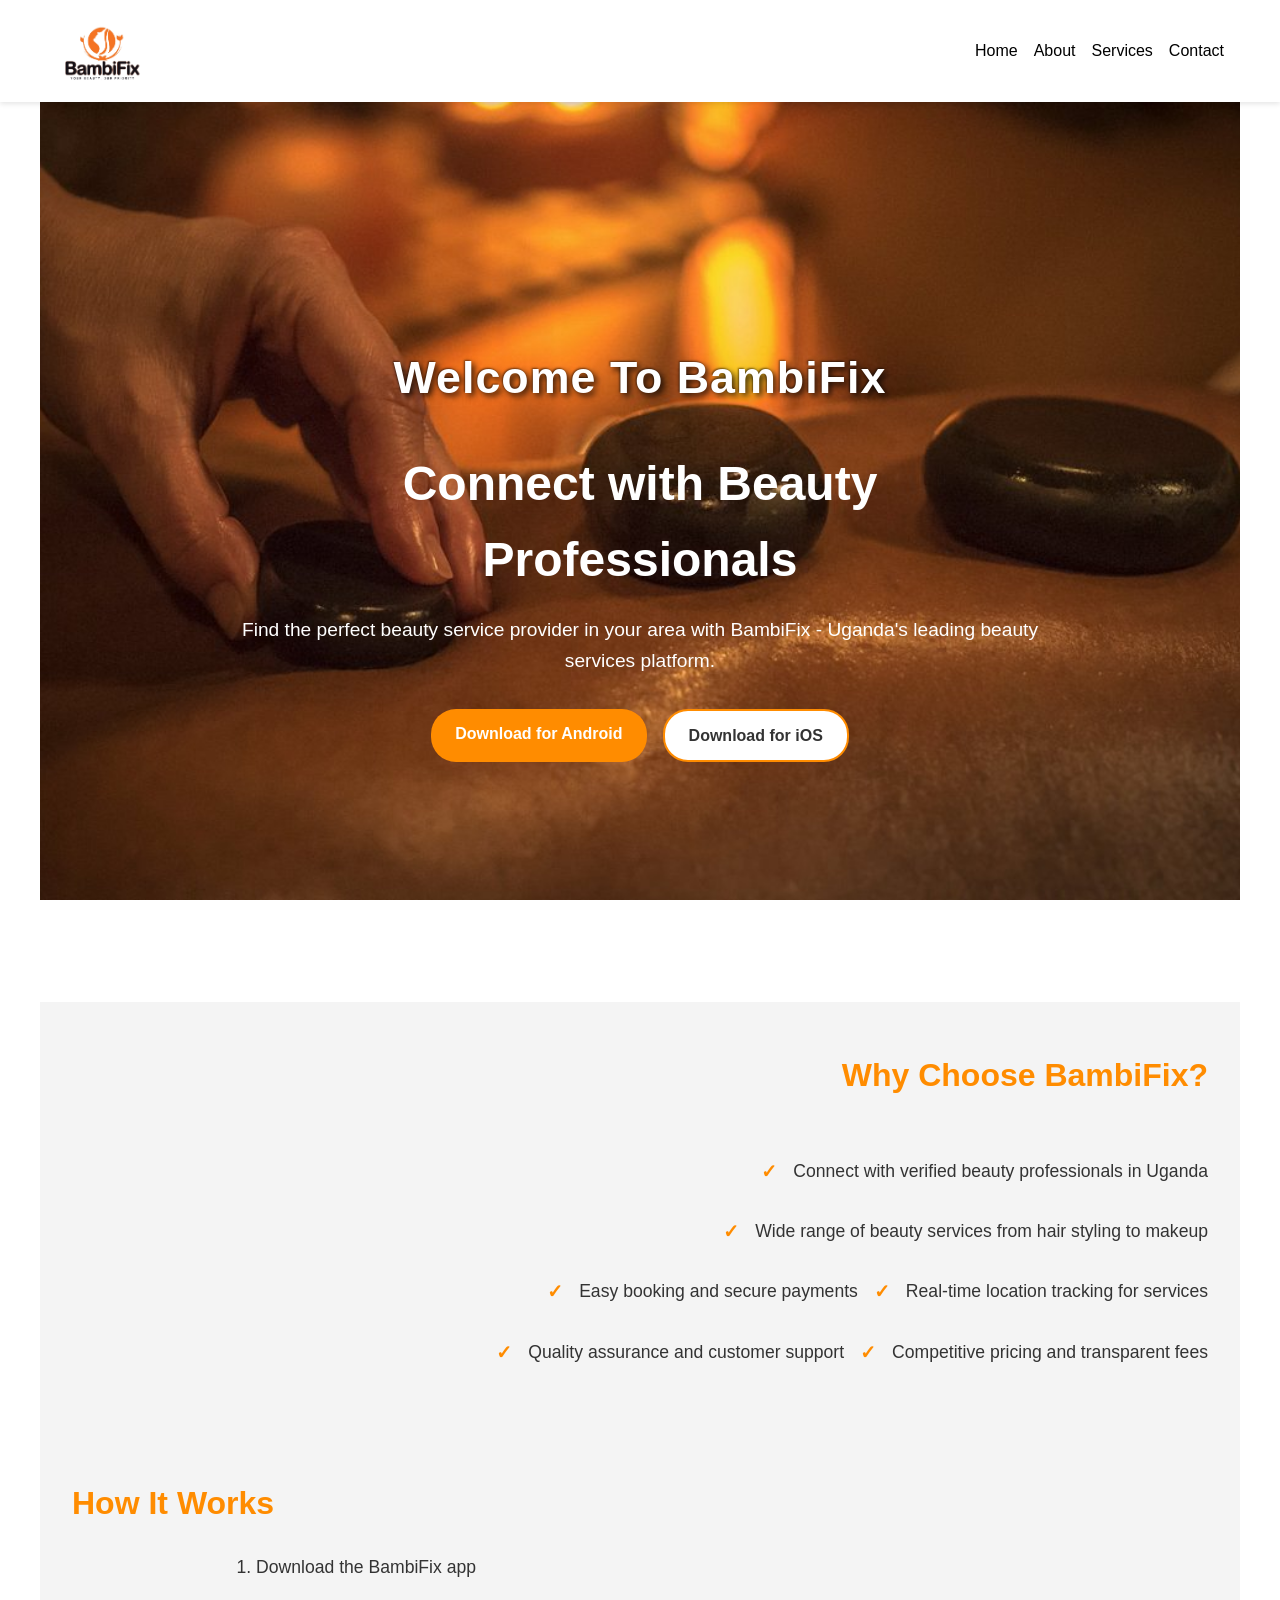
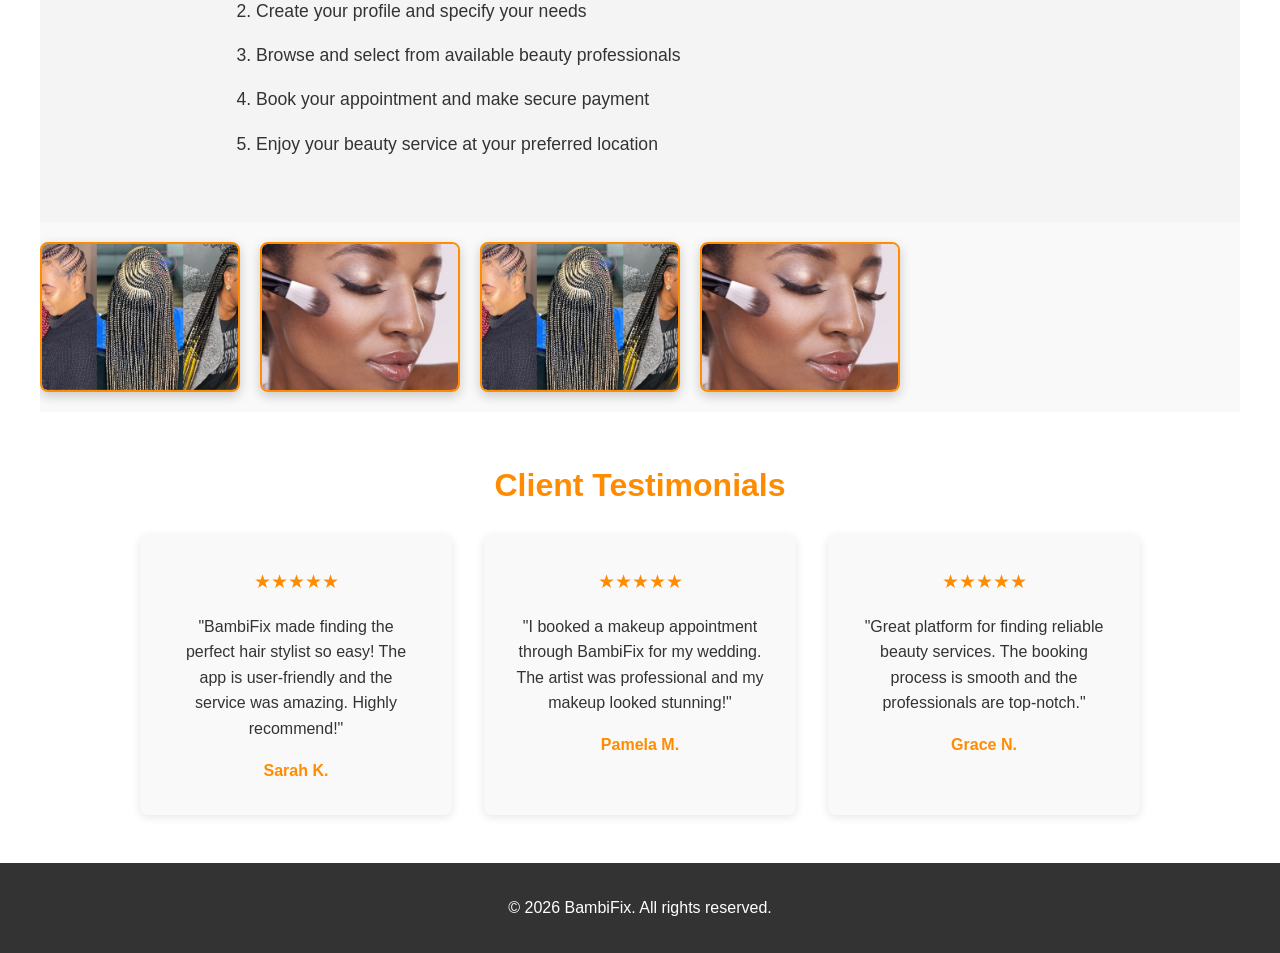
<file: index.html>
<!DOCTYPE html>
<html lang="en">
<head>
    <meta charset="UTF-8">
    <meta name="viewport" content="width=device-width, initial-scale=1.0">
    <title>BambiFix - Beauty Services App</title>
    <link rel="stylesheet" href="css/style.css">
</head>
<body>
    <header>
        <nav>
            <img src="images/logo.png" alt="BambiFix Logo" class="logo">
            <button class="hamburger" id="hamburger">
                <span></span>
                <span></span>
                <span></span>
            </button>
            <ul class="nav-menu" id="nav-menu">
                <li><a href="index.html">Home</a></li>
                <li><a href="about.html">About</a></li>
                <li><a href="services.html">Services</a></li>
                <li><a href="contact.html">Contact</a></li>
            </ul>
        </nav>
    </header>

    <section id="home" class="hero">
        <div class="hero-content">
            <div class="welcome-text">Welcome To BambiFix</div>
            <h1>Connect with Beauty Professionals</h1>
            <p>Find the perfect beauty service provider in your area with BambiFix - Uganda's leading beauty services platform.</p>
            <div class="download-buttons">
                <a href="bambifix.apk" class="download-btn android-btn">Download for Android</a>
                <a href="#" class="download-btn ios-btn">Download for iOS</a>
            </div>
        </div>
    </section>

    <section id="why-choose">
        <h2>Why Choose BambiFix?</h2>
        <ul>
            <li>Connect with verified beauty professionals in Uganda</li>
            <li>Wide range of beauty services from hair styling to makeup</li>
            <li>Easy booking and secure payments</li>
            <li>Real-time location tracking for services</li>
            <li>Quality assurance and customer support</li>
            <li>Competitive pricing and transparent fees</li>
        </ul>
    </section>

    <section id="how-it-works">
        <h2>How It Works</h2>
        <ol>
            <li>Download the BambiFix app</li>
            <li>Create your profile and specify your needs</li>
            <li>Browse and select from available beauty professionals</li>
            <li>Book your appointment and make secure payment</li>
            <li>Enjoy your beauty service at your preferred location</li>
        </ol>
    </section>

    <section class="marquee">
        <div class="marquee-content">
            <img src="images/beauty1.jpg" alt="Beauty Service 1">
            <img src="images/beauty2.jpg" alt="Beauty Service 2">
            <img src="images/beauty1.jpg" alt="Beauty Service 1">
            <img src="images/beauty2.jpg" alt="Beauty Service 2">
        </div>
    </section>

    <section class="testimonials">
        <h2>Client Testimonials</h2>
        <div class="testimonials-container">
            <div class="testimonial">
                <div class="stars">★★★★★</div>
                <p>"BambiFix made finding the perfect hair stylist so easy! The app is user-friendly and the service was amazing. Highly recommend!"</p>
                <div class="testimonial-author">Sarah K.</div>
            </div>
            <div class="testimonial">
                <div class="stars">★★★★★</div>
                <p>"I booked a makeup appointment through BambiFix for my wedding. The artist was professional and my makeup looked stunning!"</p>
                <div class="testimonial-author">Pamela M.</div>
            </div>
            <div class="testimonial">
                <div class="stars">★★★★★</div>
                <p>"Great platform for finding reliable beauty services. The booking process is smooth and the professionals are top-notch."</p>
                <div class="testimonial-author">Grace N.</div>
            </div>
        </div>
    </section>

    <footer>
        <p>&copy; 2026 BambiFix. All rights reserved.</p>
    </footer>

    <script src="js/script.js"></script>
</body>
</html>
</file>
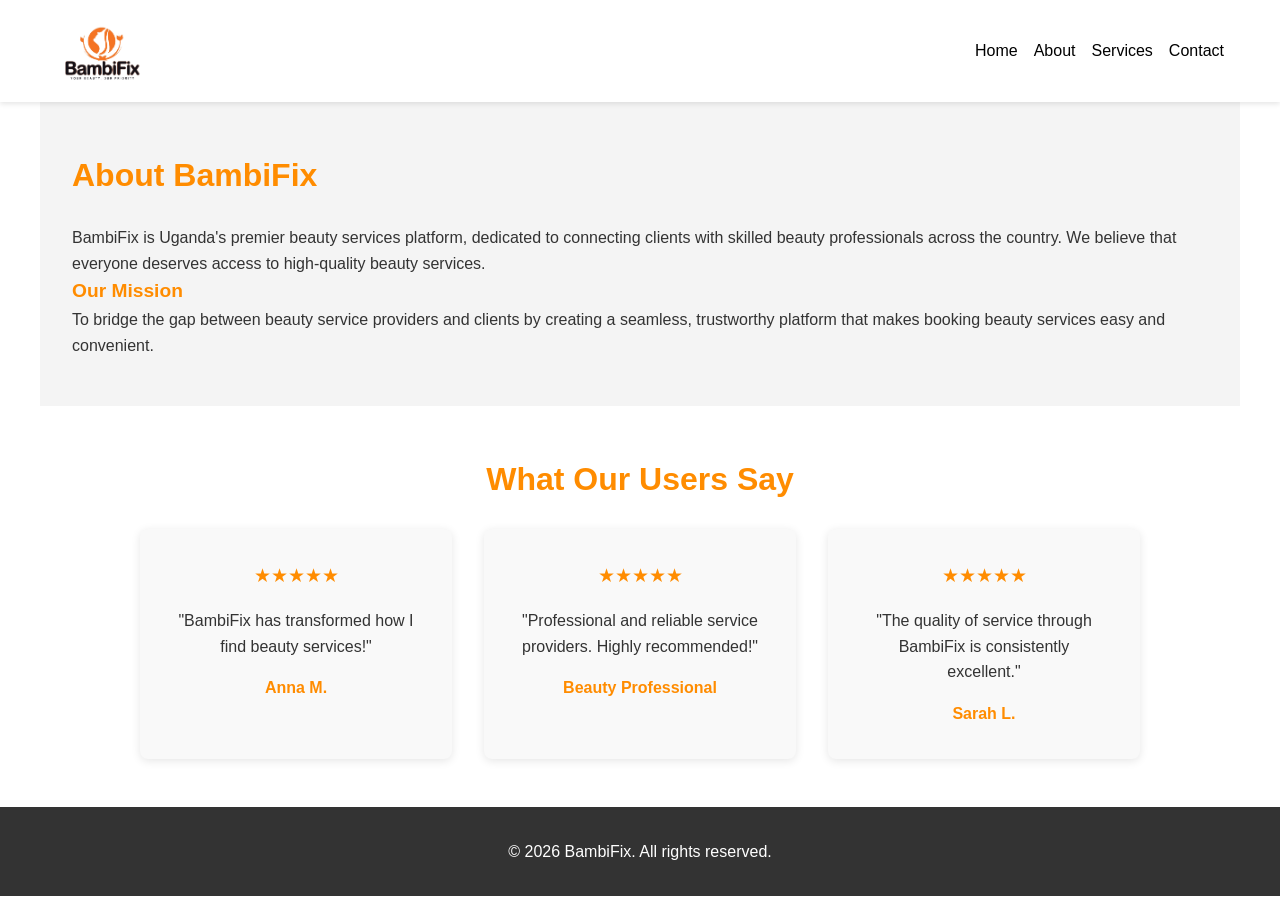
<file: about.html>
<!DOCTYPE html>
<html lang="en">
<head>
    <meta charset="UTF-8">
    <meta name="viewport" content="width=device-width, initial-scale=1.0">
    <title>About BambiFix</title>
    <link rel="stylesheet" href="css/style.css">
</head>
<body>
    <header>
        <nav>
            <img src="images/logo.png" alt="BambiFix Logo" class="logo">
            <button class="hamburger" id="hamburger">
                <span></span>
                <span></span>
                <span></span>
            </button>
            <ul class="nav-menu" id="nav-menu">
                <li><a href="index.html">Home</a></li>
                <li><a href="about.html">About</a></li>
                <li><a href="services.html">Services</a></li>
                <li><a href="contact.html">Contact</a></li>
            </ul>
        </nav>
    </header>

    <section id="about">
        <h2>About BambiFix</h2>
        <p>BambiFix is Uganda's premier beauty services platform, dedicated to connecting clients with skilled beauty professionals across the country. We believe that everyone deserves access to high-quality beauty services.</p>
        
        <h3>Our Mission</h3>
        <p>To bridge the gap between beauty service providers and clients by creating a seamless, trustworthy platform that makes booking beauty services easy and convenient.</p>
    </section>

    <section class="testimonials">
        <h2>What Our Users Say</h2>
        <div class="testimonials-container">
            <div class="testimonial">
                <div class="stars">★★★★★</div>
                <p>"BambiFix has transformed how I find beauty services!"</p>
                <div class="testimonial-author">Anna M.</div>
            </div>
            <div class="testimonial">
                <div class="stars">★★★★★</div>
                <p>"Professional and reliable service providers. Highly recommended!"</p>
                <div class="testimonial-author">Beauty Professional</div>
            </div>
            <div class="testimonial">
                <div class="stars">★★★★★</div>
                <p>"The quality of service through BambiFix is consistently excellent."</p>
                <div class="testimonial-author">Sarah L.</div>
            </div>
        </div>
    </section>

    <footer>
        <p>&copy; 2026 BambiFix. All rights reserved.</p>
    </footer>

    <script src="js/script.js"></script>
</body>
</html>
</file>
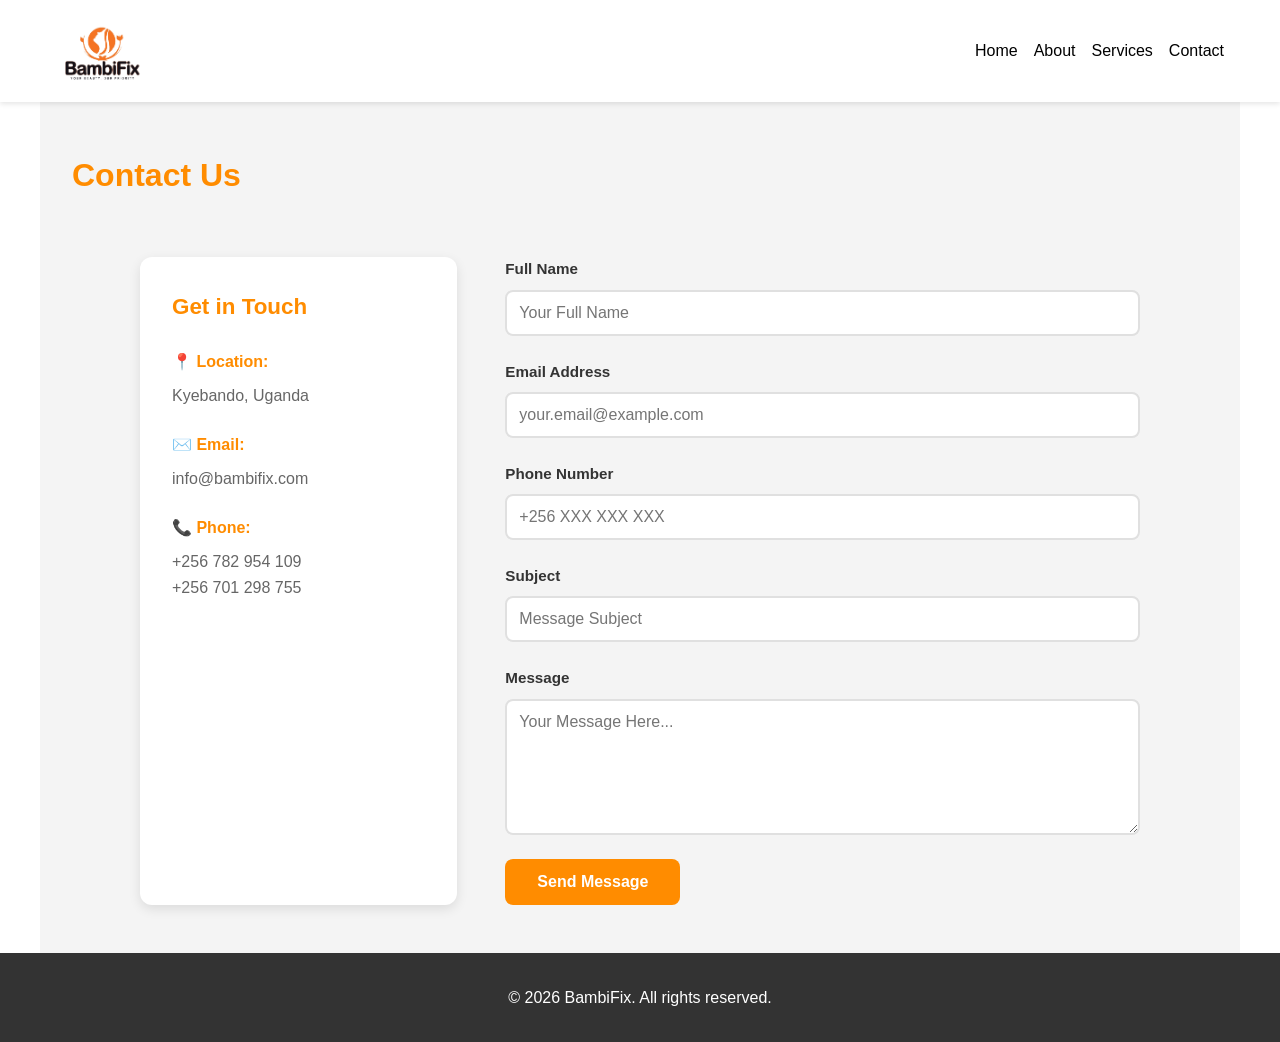
<file: contact.html>
<!DOCTYPE html>
<html lang="en">
<head>
    <meta charset="UTF-8">
    <meta name="viewport" content="width=device-width, initial-scale=1.0">
    <title>Contact - BambiFix</title>
    <link rel="stylesheet" href="css/style.css">
</head>
<body>
    <header>
        <nav>
            <img src="images/logo.png" alt="BambiFix Logo" class="logo">
            <button class="hamburger" id="hamburger">
                <span></span>
                <span></span>
                <span></span>
            </button>
            <ul class="nav-menu" id="nav-menu">
                <li><a href="index.html">Home</a></li>
                <li><a href="about.html">About</a></li>
                <li><a href="services.html">Services</a></li>
                <li><a href="contact.html">Contact</a></li>
            </ul>
        </nav>
    </header>

    <section id="contact">
        <h2>Contact Us</h2>
        <div class="contact-wrapper">
            <div class="contact-info">
                <h3>Get in Touch</h3>
                <div class="info-item">
                    <span class="info-label">📍 Location:</span>
                    <p>Kyebando, Uganda</p>
                </div>
                <div class="info-item">
                    <span class="info-label">✉️ Email:</span>
                    <p>info@bambifix.com</p>
                </div>
                <div class="info-item">
                    <span class="info-label">📞 Phone:</span>
                    <p>+256 782 954 109</p>
                    <p>+256 701 298 755</p>
                </div>
            </div>

            <form class="contact-form">
                <div class="form-group">
                    <label for="name">Full Name</label>
                    <input type="text" id="name" placeholder="Your Full Name" required>
                </div>
                <div class="form-group">
                    <label for="email">Email Address</label>
                    <input type="email" id="email" placeholder="your.email@example.com" required>
                </div>
                <div class="form-group">
                    <label for="phone">Phone Number</label>
                    <input type="tel" id="phone" placeholder="+256 XXX XXX XXX">
                </div>
                <div class="form-group">
                    <label for="subject">Subject</label>
                    <input type="text" id="subject" placeholder="Message Subject" required>
                </div>
                <div class="form-group full-width">
                    <label for="message">Message</label>
                    <textarea id="message" placeholder="Your Message Here..." rows="6" required></textarea>
                </div>
                <button type="submit" class="submit-btn">Send Message</button>
            </form>
        </div>
    </section>

    <footer>
        <p>&copy; 2026 BambiFix. All rights reserved.</p>
    </footer>

    <script src="js/script.js"></script>
</body>
</html>
</file>
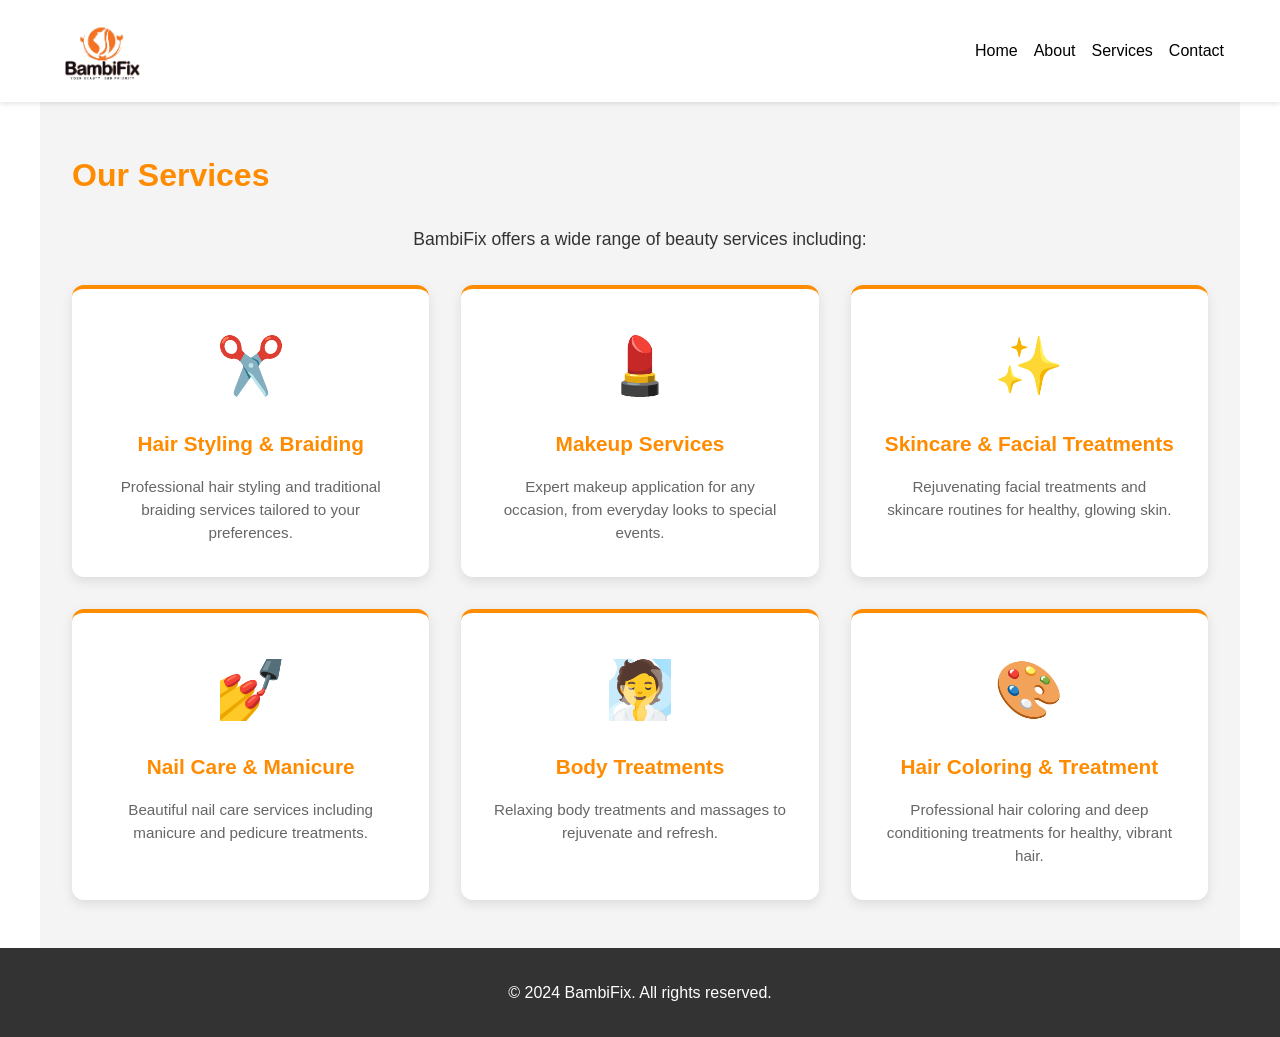
<file: services.html>
<!DOCTYPE html>
<html lang="en">
<head>
    <meta charset="UTF-8">
    <meta name="viewport" content="width=device-width, initial-scale=1.0">
    <title>Services - BambiFix</title>
    <link rel="stylesheet" href="css/style.css">
</head>
<body>
    <header>
        <nav>
            <img src="images/logo.png" alt="BambiFix Logo" class="logo">
            <button class="hamburger" id="hamburger">
                <span></span>
                <span></span>
                <span></span>
            </button>
            <ul class="nav-menu" id="nav-menu">
                <li><a href="index.html">Home</a></li>
                <li><a href="about.html">About</a></li>
                <li><a href="services.html">Services</a></li>
                <li><a href="contact.html">Contact</a></li>
            </ul>
        </nav>
    </header>

    <section id="services">
        <h2>Our Services</h2>
        <p>BambiFix offers a wide range of beauty services including:</p>
        <div class="services-container">
            <div class="service-tile">
                <div class="service-icon">✂️</div>
                <h3>Hair Styling & Braiding</h3>
                <p>Professional hair styling and traditional braiding services tailored to your preferences.</p>
            </div>
            <div class="service-tile">
                <div class="service-icon">💄</div>
                <h3>Makeup Services</h3>
                <p>Expert makeup application for any occasion, from everyday looks to special events.</p>
            </div>
            <div class="service-tile">
                <div class="service-icon">✨</div>
                <h3>Skincare & Facial Treatments</h3>
                <p>Rejuvenating facial treatments and skincare routines for healthy, glowing skin.</p>
            </div>
            <div class="service-tile">
                <div class="service-icon">💅</div>
                <h3>Nail Care & Manicure</h3>
                <p>Beautiful nail care services including manicure and pedicure treatments.</p>
            </div>
            <div class="service-tile">
                <div class="service-icon">🧖</div>
                <h3>Body Treatments</h3>
                <p>Relaxing body treatments and massages to rejuvenate and refresh.</p>
            </div>
            <div class="service-tile">
                <div class="service-icon">🎨</div>
                <h3>Hair Coloring & Treatment</h3>
                <p>Professional hair coloring and deep conditioning treatments for healthy, vibrant hair.</p>
            </div>
        </div>
    </section>

    <footer>
        <p>&copy; 2024 BambiFix. All rights reserved.</p>
    </footer>

    <script src="js/script.js"></script>
</body>
</html>
</file>
<file: css/style.css>
* {
    margin: 0;
    padding: 0;
    box-sizing: border-box;
}

body {
    font-family: Arial, sans-serif;
    margin: 0;
    padding: 0;
    line-height: 1.6;
    color: #333;
}

header {
    background: white;
    color: black;
    padding: 1rem 0;
    position: sticky;
    top: 0;
    z-index: 100;
    box-shadow: 0 2px 5px rgba(0,0,0,0.1);
}

nav {
    display: flex;
    justify-content: space-between;
    align-items: center;
    max-width: 1200px;
    margin: 0 auto;
    padding: 0 1rem;
    position: relative;
}

.logo {
    height: 70px;
    width: auto;
    flex-shrink: 0;
}

.hamburger {
    display: none;
    background: none;
    border: none;
    cursor: pointer;
    flex-direction: column;
    gap: 5px;
}

.hamburger span {
    width: 25px;
    height: 3px;
    background: #333;
    border-radius: 2px;
    transition: all 0.3s ease;
}

.hamburger.active span:nth-child(1) {
    transform: rotate(45deg) translate(8px, 8px);
}

.hamburger.active span:nth-child(2) {
    opacity: 0;
}

.hamburger.active span:nth-child(3) {
    transform: rotate(-45deg) translate(8px, -8px);
}

ul {
    list-style: none;
    display: flex;
    gap: 1rem;
    flex-wrap: wrap;
    justify-content: flex-end;
    margin: 0;
    padding: 0;
}

.nav-menu {
    list-style: none;
    display: flex;
    gap: 1rem;
    flex-wrap: wrap;
    justify-content: flex-end;
    margin: 0;
    padding: 0;
}

a {
    color: black;
    text-decoration: none;
}

h1, h2, h3 {
    color: #ff8c00;
    font-weight: bold;
}

h2 {
    font-size: 2rem;
    margin-bottom: 1.5rem;
}

h3 {
    font-size: 1.2rem;
}

/* Hero Section */
.hero {
    background: url('../ttt.jpg');
    background-size: cover;
    background-position: center;
    background-attachment: fixed;
    color: white;
    padding: 100px 20px;
    text-align: center;
    min-height: 100vh;
    display: flex;
    align-items: center;
}

.hero-content {
    max-width: 800px;
    margin: 0 auto;
}

.hero h1 {
    font-size: 3rem;
    margin-bottom: 1rem;
    color: white;
}

.hero p {
    font-size: 1.2rem;
    margin-bottom: 2rem;
}

/* Welcome Text */
.welcome-text {
    font-size: 2.8rem;
    font-weight: bold;
    color: white;
    text-shadow: 3px 3px 6px rgba(0, 0, 0, 0.8), 
                 -1px -1px 2px rgba(0, 0, 0, 0.5);
    margin-bottom: 2rem;
    letter-spacing: 1px;
}

/* Download Buttons */
.download-buttons {
    display: flex;
    gap: 1rem;
    justify-content: center;
    flex-wrap: wrap;
}

.download-btn {
    display: inline-block;
    padding: 12px 24px;
    border-radius: 25px;
    text-decoration: none;
    font-weight: bold;
    transition: all 0.3s ease;
}

.android-btn {
    background: #ff8c00;
    color: white;
}

.android-btn:hover {
    background: #e67e00;
}

.ios-btn {
    background: white;
    color: #333;
    border: 2px solid #ff8c00;
}

.ios-btn:hover {
    background: #ff8c00;
    color: white;
}

/* Marquee Section */
.marquee {
    overflow: hidden;
    background: #f9f9f9;
    padding: 20px 0;
    position: relative;
}

.marquee-content {
    display: flex;
    animation: scroll 30s linear infinite;
    width: calc(200px * 4 + 20px * 3);
}

.marquee-content img {
    width: 200px;
    height: 150px;
    object-fit: cover;
    margin-right: 20px;
    border-radius: 8px;
    border: 2px solid #ff8c00;
    box-shadow: 0 4px 12px rgba(0,0,0,0.2);
}

@keyframes scroll {
    0% {
        transform: translateX(0);
    }
    100% {
        transform: translateX(-50%);
    }
}

/* Sections */
section {
    padding: 3rem 2rem;
    max-width: 1200px;
    margin: 0 auto;
}

#about, #why-choose, #how-it-works, #services, #contact {
    background: #f4f4f4;
}

/* Why Choose Section */
#why-choose {
    display: flex;
    flex-direction: column;
    align-items: flex-end;
    text-align: right;
}

#why-choose h2 {
    text-align: right;
}

#why-choose ul {
    list-style: none;
    padding: 0;
    max-width: 800px;
    margin: 2rem 0 0 0;
    padding-left: 0;
    width: 100%;
    text-align: right;
}

#why-choose ul li {
    margin-bottom: 1rem;
    padding-left: 2rem;
    position: relative;
    font-size: 1.1rem;
    text-align: left;
}

#why-choose li::before {
    content: "✓";
    color: #ff8c00;
    font-weight: bold;
    font-size: 1.2rem;
    position: absolute;
    left: 0;
}

/* How It Works Section */
#how-it-works ol {
    padding-left: 1rem;
    max-width: 800px;
    margin: 0 auto;
}

#how-it-works li {
    margin-bottom: 1rem;
    font-size: 1.1rem;
}

/* Testimonials */
.testimonials {
    background: white;
    text-align: center;
}

.testimonials-container {
    display: grid;
    grid-template-columns: repeat(auto-fit, minmax(300px, 1fr));
    gap: 2rem;
    max-width: 1000px;
    margin: 0 auto;
}

.testimonial {
    background: #f9f9f9;
    padding: 2rem;
    border-radius: 8px;
    box-shadow: 0 2px 10px rgba(0,0,0,0.1);
}

.stars {
    color: #ff8c00;
    font-size: 1.2rem;
    margin-bottom: 1rem;
}

.testimonial-author {
    font-weight: bold;
    margin-top: 1rem;
    color: #ff8c00;
}

/* Services Section */
#services > p {
    text-align: center;
    margin-bottom: 2rem;
    font-size: 1.1rem;
}

.services-container {
    display: grid;
    grid-template-columns: repeat(auto-fit, minmax(300px, 1fr));
    gap: 2rem;
    max-width: 1200px;
    margin: 0 auto;
}

.service-tile {
    background: white;
    padding: 2rem;
    border-radius: 12px;
    text-align: center;
    box-shadow: 0 4px 12px rgba(0,0,0,0.1);
    transition: all 0.3s ease;
    border-top: 4px solid #ff8c00;
}

.service-tile:hover {
    transform: translateY(-8px);
    box-shadow: 0 8px 20px rgba(255, 140, 0, 0.2);
}

.service-icon {
    font-size: 3.5rem;
    margin-bottom: 1rem;
    display: block;
}

.service-tile h3 {
    color: #ff8c00;
    font-size: 1.3rem;
    margin-bottom: 1rem;
}

.service-tile p {
    color: #666;
    font-size: 0.95rem;
    line-height: 1.5;
}

/* Contact Section */
#contact > p {
    display: none;
}

.contact-wrapper {
    display: grid;
    grid-template-columns: 1fr 2fr;
    gap: 3rem;
    max-width: 1000px;
    margin: 0 auto;
    padding-top: 2rem;
}

.contact-info {
    background: white;
    padding: 2rem;
    border-radius: 12px;
    box-shadow: 0 4px 12px rgba(0,0,0,0.1);
}

.contact-info h3 {
    color: #ff8c00;
    margin-bottom: 1.5rem;
    font-size: 1.4rem;
}

.info-item {
    margin-bottom: 1.5rem;
}

.info-label {
    display: block;
    font-weight: bold;
    color: #ff8c00;
    margin-bottom: 0.5rem;
    font-size: 1rem;
}

.info-item p {
    color: #666;
    margin: 0;
    font-size: 1rem;
}

.contact-form {
    display: flex;
    flex-direction: column;
    gap: 1.5rem;
}

.form-group {
    display: flex;
    flex-direction: column;
}

.form-group label {
    font-weight: 600;
    color: #333;
    margin-bottom: 0.5rem;
    font-size: 0.95rem;
}

.form-group input,
.form-group textarea {
    padding: 12px;
    border: 2px solid #e0e0e0;
    border-radius: 8px;
    font-family: Arial, sans-serif;
    font-size: 1rem;
    transition: all 0.3s ease;
    background: white;
}

.form-group input:focus,
.form-group textarea:focus {
    outline: none;
    border-color: #ff8c00;
    box-shadow: 0 0 0 3px rgba(255, 140, 0, 0.1);
}

.form-group textarea {
    resize: vertical;
    min-height: 120px;
}

.form-group.full-width {
    grid-column: 1 / -1;
}

.submit-btn {
    background: #ff8c00;
    color: white;
    padding: 14px 32px;
    border: none;
    border-radius: 8px;
    font-size: 1rem;
    font-weight: bold;
    cursor: pointer;
    transition: all 0.3s ease;
    align-self: flex-start;
}

.submit-btn:hover {
    background: #e67e00;
    transform: translateY(-2px);
    box-shadow: 0 4px 12px rgba(255, 140, 0, 0.3);
}

/* Footer */
footer {
    background: #333;
    color: white;
    text-align: center;
    padding: 2rem;
}

/* Responsive Design */
@media (max-width: 1024px) {
    section {
        padding: 2.5rem 1.5rem;
    }

    .welcome-text {
        font-size: 2.3rem;
        margin-bottom: 1.5rem;
    }

    .hero h1 {
        font-size: 2.5rem;
    }

    .hero p {
        font-size: 1.1rem;
    }

    .marquee-content img {
        width: 180px;
        height: 135px;
    }

    #why-choose, #how-it-works {
        display: flex;
        flex-direction: column;
        align-items: flex-start;
    }

    #why-choose ul, #how-it-works ol {
        width: 100%;
        max-width: 1000px;
    }

    .testimonials {
        padding: 3rem 2rem;
    }

    .testimonials-container {
        grid-template-columns: repeat(3, 1fr);
    }

    .services-container {
        grid-template-columns: repeat(2, 1fr);
    }

    .contact-wrapper {
        grid-template-columns: 1fr;
    }
}

@media (max-width: 768px) {
    nav {
        padding: 0 1rem;
    }

    .hamburger {
        display: flex;
    }

    .nav-menu {
        position: absolute;
        top: 100%;
        left: 0;
        right: 0;
        background: white;
        flex-direction: column;
        padding: 1rem;
        box-shadow: 0 2px 5px rgba(0,0,0,0.1);
        transform: translateY(-100%);
        opacity: 0;
        visibility: hidden;
        transition: all 0.3s ease;
    }

    .nav-menu.active {
        transform: translateY(0);
        opacity: 1;
        visibility: visible;
    }

    .hero {
        padding: 80px 20px;
    }

    .welcome-text {
        font-size: 1.8rem;
        margin-bottom: 1rem;
    }

    .hero h1 {
        font-size: 2rem;
    }

    .hero p {
        font-size: 1rem;
    }

    .download-buttons {
        flex-direction: column;
        align-items: center;
    }

    .marquee-content img {
        width: 160px;
        height: 120px;
    }

    .testimonials-container {
        grid-template-columns: 1fr;
    }

    section {
        padding: 2rem 1rem;
    }

    .testimonial {
        padding: 1.5rem;
    }

    .services-container {
        grid-template-columns: 1fr;
    }

    .service-tile {
        padding: 1.5rem;
    }

    .service-icon {
        font-size: 2.5rem;
    }

    .contact-wrapper {
        grid-template-columns: 1fr;
        gap: 2rem;
    }

    .submit-btn {
        width: 100%;
    }
}

@media (max-width: 480px) {
    .logo {
        height: 55px;
    }

    .welcome-text {
        font-size: 1.5rem;
        margin-bottom: 0.8rem;
    }

    .hero h1 {
        font-size: 1.8rem;
    }

    .hero p {
        font-size: 0.9rem;
    }

    .marquee-content img {
        width: 140px;
        height: 105px;
    }

    section {
        padding: 1.5rem 1rem;
    }

    h2 {
        font-size: 1.6rem;
    }
}
</file>
